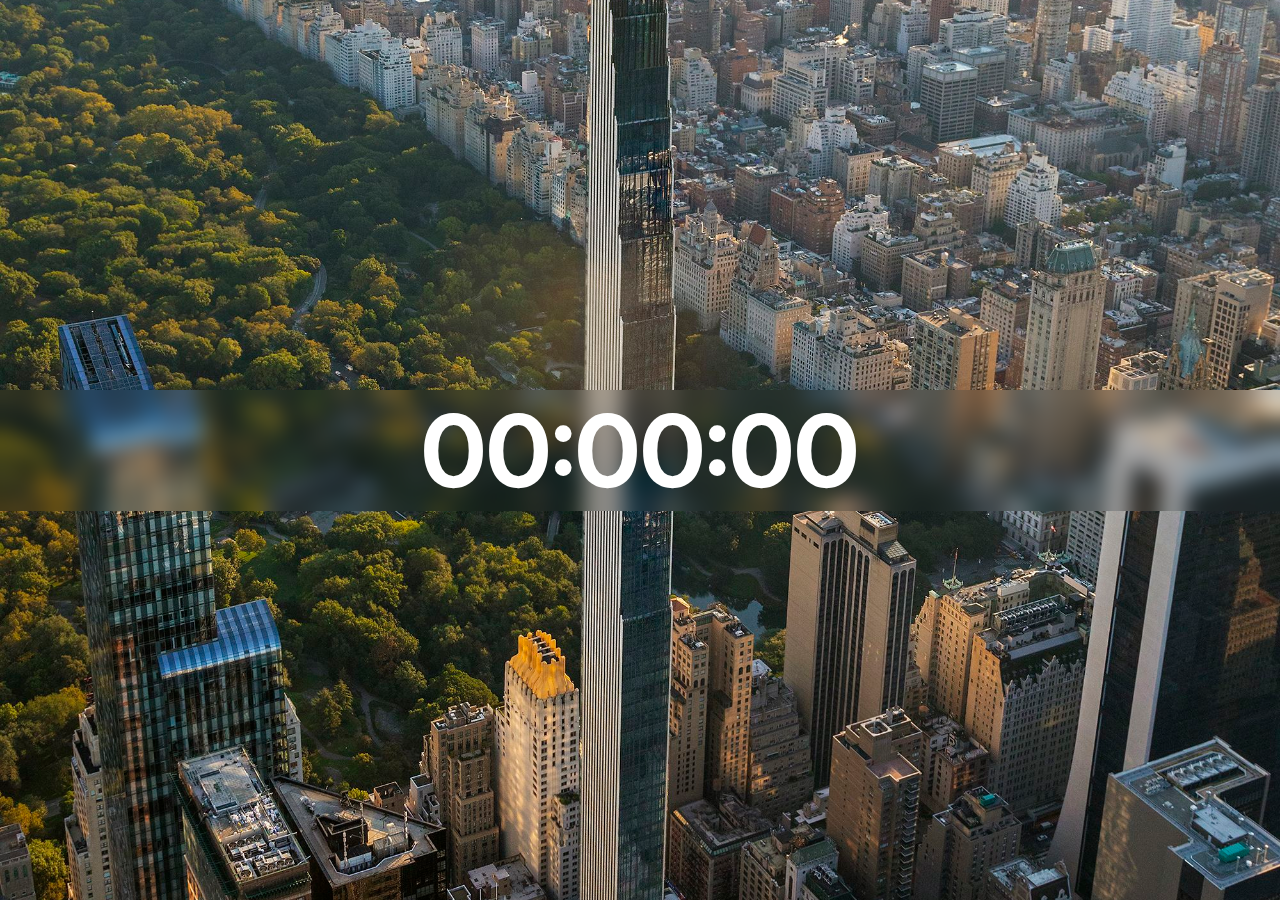
<file: clock/index.html>
<!DOCTYPE html>
<html lang="en">
<head>
    <meta charset="UTF-8">
    <title>Digital Clock</title>

    <link href="style.css" rel="stylesheet">
</head>
<body>
    <div class="flex-container">
        <h1 id="clock-container">00:00:00</h1>
    </div>

    <script src="index.js"></script>
</body>
</html>
</file>
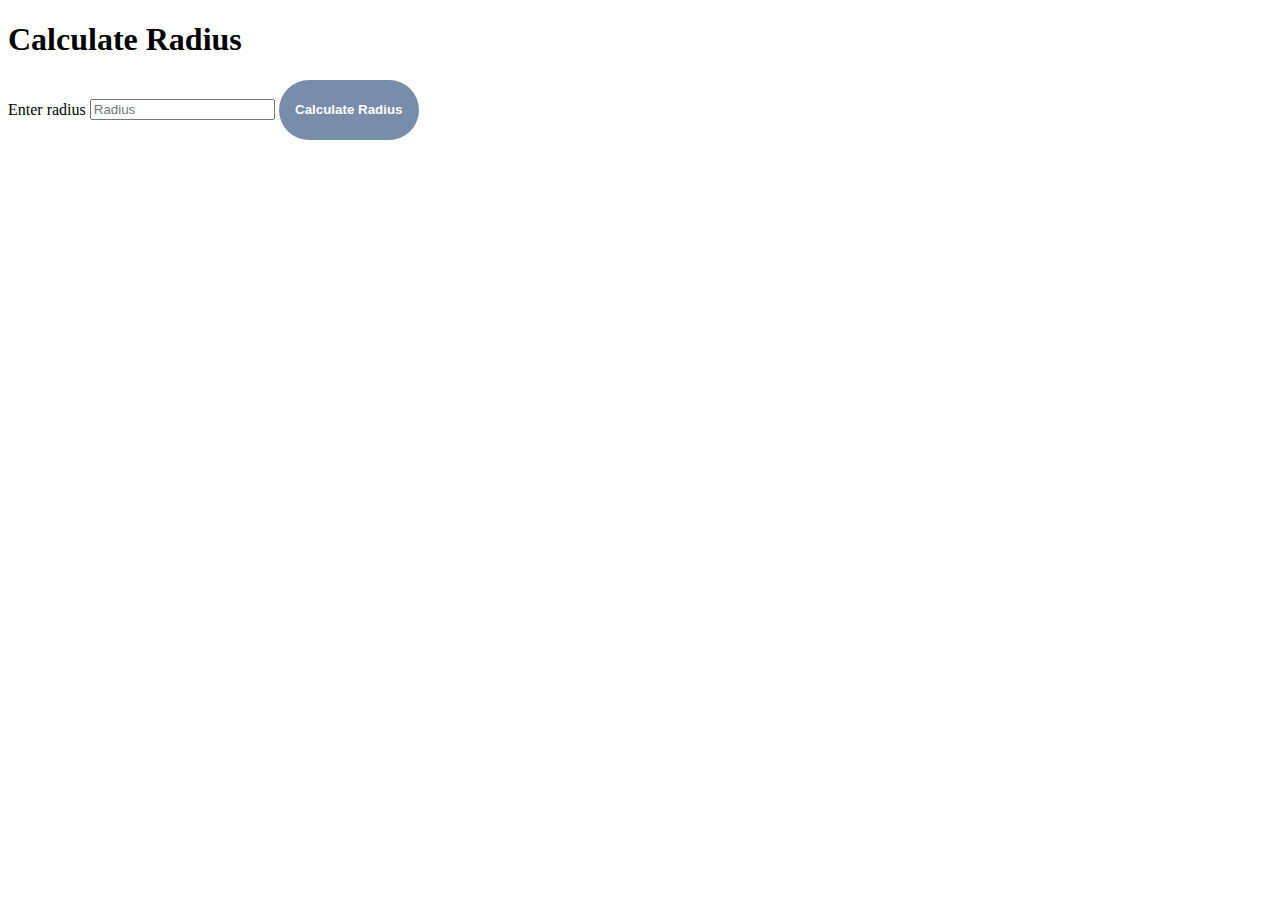
<file: constants/index.html>
<!DOCTYPE html>
<html lang="en">
<head>
    <meta charset="UTF-8">
    <title>Title</title>
    <script src="index.js" defer></script>
    <link href="style.css" rel="stylesheet">
</head>
<body>
    <h1>Calculate Radius</h1>
    <form>
        <label for="radius-input">Enter radius</label>
        <input id="radius-input" placeholder="Radius"/>
        <button id="calculateButton" type="button">Calculate Radius</button>
    </form>
</body>
</html>
</file>
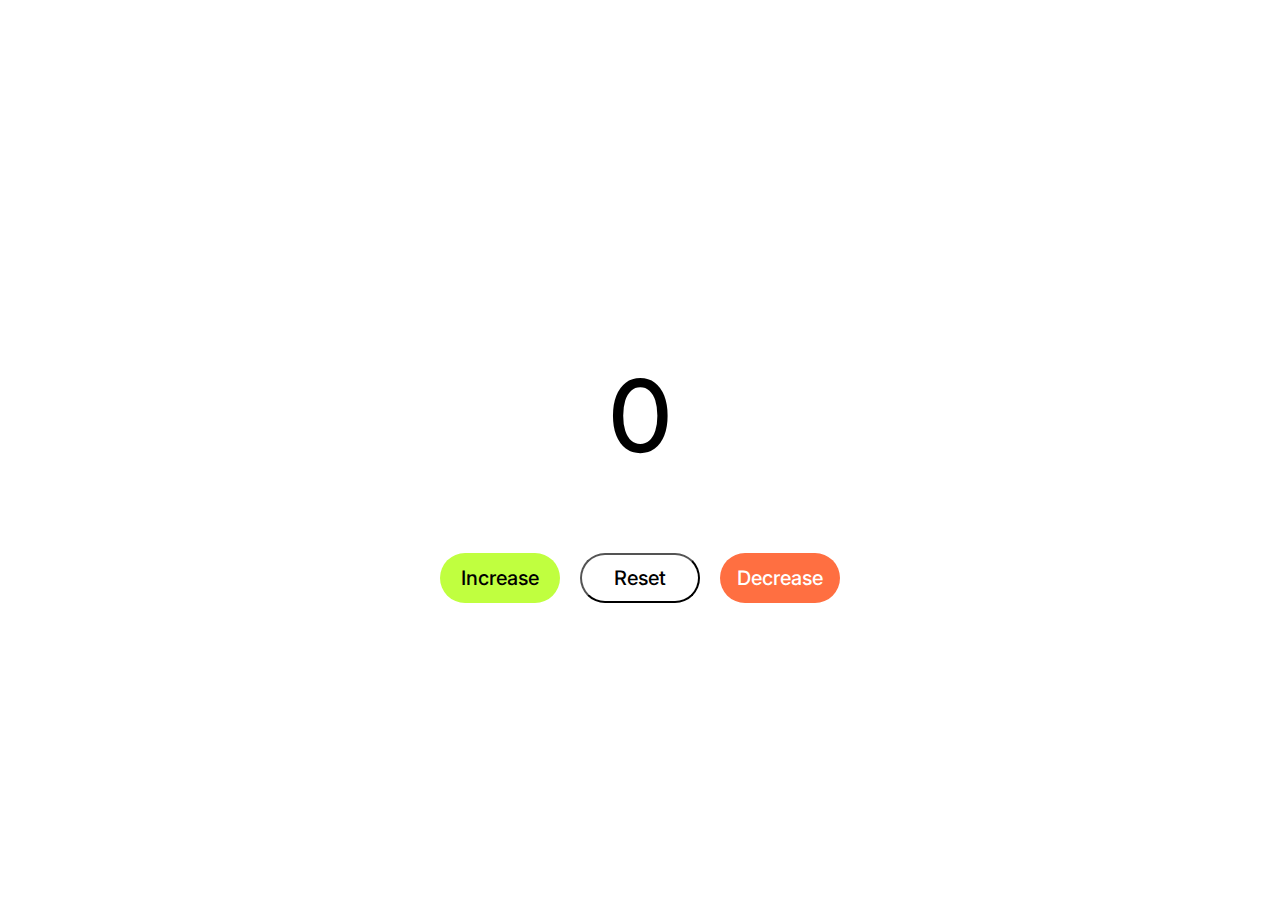
<file: counter/index.html>
<!DOCTYPE html>
<html lang="en">
<head>
    <meta charset="UTF-8">
    <title>Counter Program</title>
    <link href="style.css" rel="stylesheet">
    <script src="index.js" defer></script>
</head>
<body>
    <div class="mainDiv">
        <h1 id="clickCounter">0</h1>
        <div class="secondDiv">
            <button class="calculateButton" id="increaseButton">Increase</button>
            <button class="calculateButton" id="resetButton">Reset</button>
            <button class="calculateButton" id="decreaseButton">Decrease</button>
        </div>
    </div>
</body>
</html>
</file>
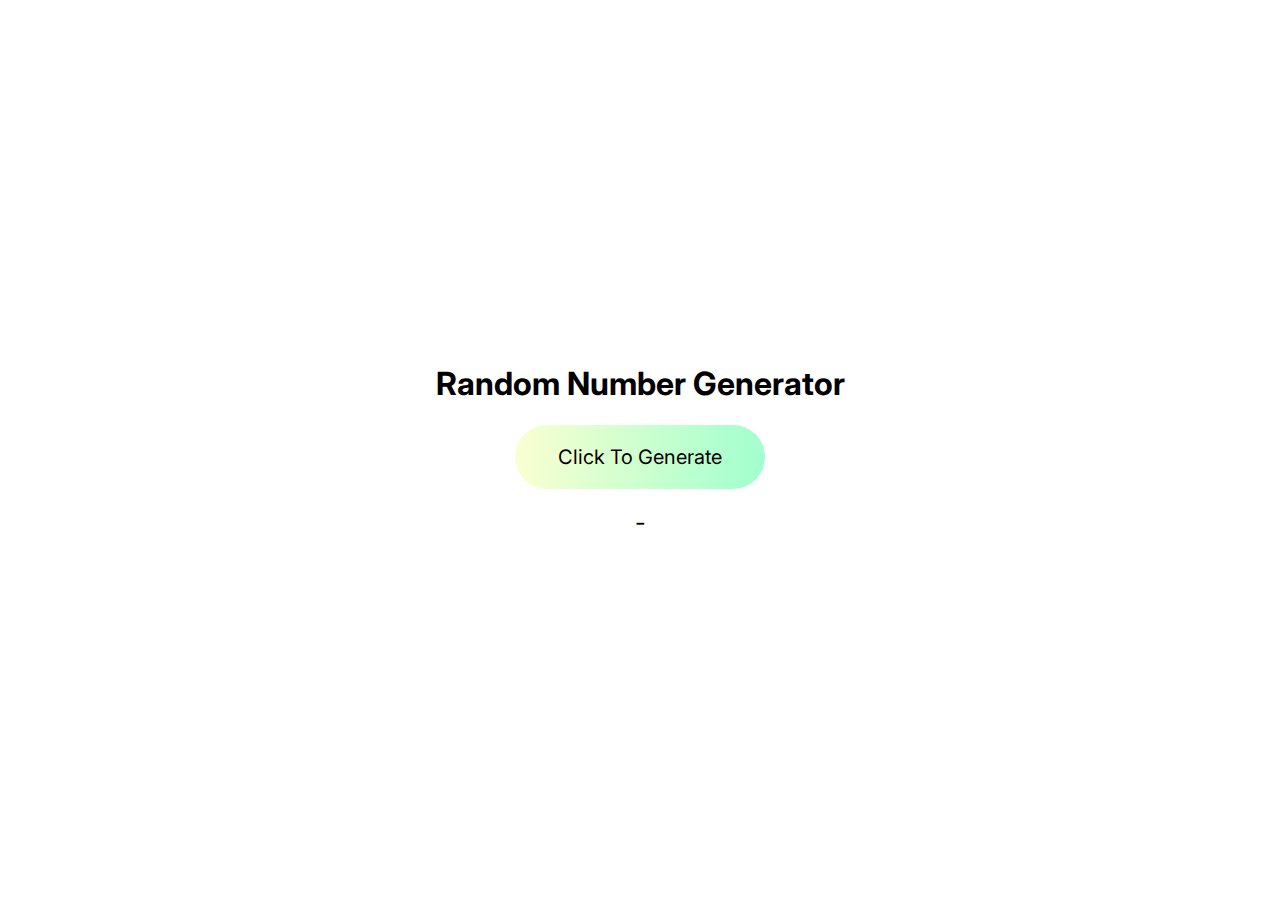
<file: random/index.html>
<!DOCTYPE html>
<html lang="en">
<head>
    <meta charset="UTF-8">
    <title>Random Number Generator</title>
    <link href="style.css" rel="stylesheet">
</head>
<body>

    <div class="flexColumn">
        <h1 class="headerTitle">Random Number Generator</h1>
        <button id="generatorBtn" type="button">Click To Generate</button>
        <h2 id="randomNumber">-</h2>
    </div>

    <script src="index.js"></script>
</body>
</html>
</file>
<file: clock/style.css>
@import url('https://fonts.googleapis.com/css2?family=Inter:wght@100..900&display=swap');

* {
    margin: 0;
}

.flex-container {
    background-image: url("./img/skyscraper.jpg");
    background-color: #cccccc;
    background-position: center;
    background-repeat: no-repeat;
    background-size: cover;

    display: flex;
    align-items: center;
    justify-content: center;

    width: 100%;
    height: 100vh;
}

#clock-container {
    text-align: center;
    width: 100%;

    font-family: Inter, serif;
    font-size: 100px;
    color: white;
    backdrop-filter: blur(10px);
}
</file>
<file: constants/style.css>
button {
    color: white;
    font-weight: 700;
    background-color: #778DA9;
    border-color: transparent;
    border-radius: 40px;
    width: 140px;
    height: 60px;
    cursor: pointer;
}
</file>
<file: counter/style.css>
@import url('https://fonts.googleapis.com/css2?family=Inter:wght@100..900&display=swap');

body {
    margin: 0;
}

.mainDiv {
    margin: 0;
    padding: 0;
    display: flex;
    flex-direction: column;
    align-items: center;
    justify-content: center;
    width: 100%;
    height: 100vh;
    box-sizing: border-box;
}

.secondDiv {
    display: flex;
    flex-direction: row;
}

#clickCounter {
    font-family: "Inter", serif;
    font-weight: 500;
    font-size: 100px;
}

.calculateButton {
    font-family: "Inter", serif;
    font-weight: 500;
    font-size: 20px;
    border-radius: 40px;
    border-color: transparent;
    height: 50px;
    width: 120px;
    cursor: pointer;
    margin: 10px;
}

#increaseButton {
    background-color: #c0ff3f;
}

#resetButton {
    border-color: black;
    background-color: transparent;
}

#decreaseButton {
    color: white;
    background-color: #ff6f41;
}
</file>
<file: random/style.css>
@import url('https://fonts.googleapis.com/css2?family=Inter:wght@100..900&display=swap');

* {
    font-family: Inter, "Inter", serif;
}

body {
    margin: 0;
}

.flexColumn {
    display: flex;
    flex-direction: column;
    justify-content: center;
    place-items: center;
    box-sizing: border-box;
    height: 100vh;
    width: 100%;
}

#generatorBtn {
    background: linear-gradient(to right, #FAFFD1, #A1FFCE);
    border-radius: 40px;
    border: none;
    font-size: 20px;
    padding: 20px;
    width: 250px;
    cursor:pointer;
}

#randomNumber {
    font-weight: normal;
}
</file>
